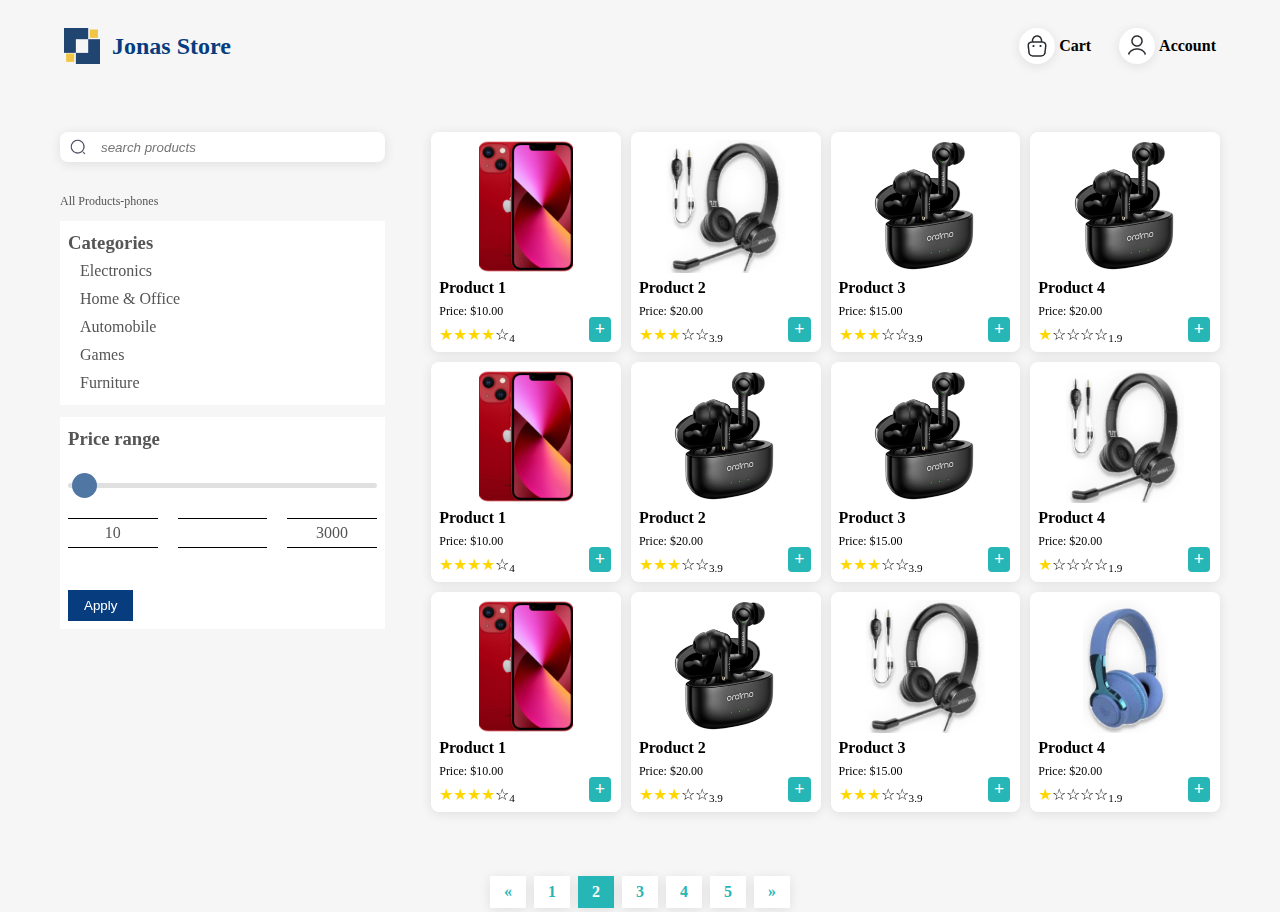
<file: frontend/html/products.html>
<!DOCTYPE html>
<html lang="en">

<head>
    <meta charset="UTF-8">
    <meta name="viewport" content="width=device-width, initial-scale=1.0">
    <title>Products</title>
    <link rel="stylesheet" href="../css/styles.css">
    <link rel="stylesheet" href="../css/home.css">
    <link rel="shortcut icon" href="../assets/logo.png" type="image/x-icon">
    <link rel="preconnect" href="https://fonts.googleapis.com">
    <link rel="preconnect" href="https://fonts.gstatic.com" crossorigin>
    <link
        href="https://fonts.googleapis.com/css2?family=Poppins:ital,wght@0,100;0,200;0,300;0,400;0,500;0,600;0,700;0,800;0,900;1,100;1,200;1,300;1,400;1,500;1,600;1,700;1,800;1,900&display=swap"
        rel="stylesheet">

    <style>
        main {
            margin: 40px 0 0 0;
        }

        .search-products-container {
            position: relative;

        }

        .search-products-container input {
            border: 1px solid #cccccc00;
            border-radius: 8px;
            height: 30px;
            width: 100%;
            /* width: 283px; */
            box-shadow: var(--box-shadow);
            padding: 0 12px 0 40px;
            font-style: italic;
        }

        .search-products-container input:focus {
            border: 1px solid var(--primary-color);
        }


        .search-products-container img {
            position: absolute;
            left: 10px;
            top: 7px;
            cursor: pointer;
            width: 16px;
            height: 16px;

        }

        .products-search-container {
            margin-top: 32px;
            color: var(--secondary-color);
        }

        .products-search-container>p {
            font-size: 12px;
        }


        .products-search-container a {
            text-decoration: none;
            color: var(--secondary-color);
            margin: 0 0 0 12px;
        }

        .price-range-finder,
        .category-container {
            background-color: #fff;
            padding: 8px;
            line-height: 28px;
            margin-top: 12px;
        }

        .price-range-finder {
            display: flex;
            flex-direction: column;
            gap: 30px;
        }

        .price-range-finder .price-display {
            display: flex;
            justify-content: space-between;
            gap: 20px;

        }

        .price-range-finder .price-display p {
            border-bottom: 1px solid #000;
            border-top: 1px solid #000;
            width: 100%;
            text-align: center;
        }

        .price-range-finder button {
            background-color: var(--primary-color);
            color: #fff;
            padding: 8px 16px;
            border: none;
            cursor: pointer;
            margin-top: 12px;
            width: fit-content;
        }


        input[type="range"] {
            -webkit-appearance: none;
            width: 100%;
            height: 5px;
            border-radius: 5px;
            background: #d3d3d3;
            outline: none;
            opacity: 0.7;
            -webkit-transition: .2s;
            transition: opacity .2s;
        }

        input[type="range"]:hover {
            opacity: 1;
        }

        input[type="range"]::-webkit-slider-thumb {
            -webkit-appearance: none;
            appearance: none;
            width: 25px;
            height: 25px;
            border-radius: 50%;
            background-color: var(--primary-color);
            cursor: pointer;
        }

        input[type="range"]::-moz-range-thumb {
            width: 25px;
            height: 25px;
            border-radius: 50%;
            background: var(--primary-color);
            cursor: pointer;
        }

        input[type="input"]::-webkit-slider-runnable-track{
            background-color: #000;
        }
    </style>


</head>

<body>
    <div class="container">
        <!-- ---------------------header---------------- -->
        <header>
            <nav>
                <div class="logo">
                    <a href="./index.html">
                        <img src="../assets/logo.png" alt="logo">
                        <h3>Jonas Store</h3>
                    </a>
                </div>
                <div class="navigation">
                    <div class="nav-items">
                        <a href="./cart.html">
                            <img src="../assets/bag-2.png" alt="cartImg">
                            <p>Cart</p>
                        </a>
                    </div>
                    <div class="nav-items">
                        <a href="./user.html">
                            <img src="../assets/user.png" alt="userIcon">
                            <p>Account</p>
                        </a>
                    </div>
                </div>
            </nav>
        </header>

        <!-- -------------------------main------------------- -->
        <main>
            <!-- -----------------aside------------------------ -->
            <aside class="sidebar">
                <div class="search-products-container">
                    <img src="../assets/search-normal.png" alt="searchIcon" class="search-products-btn"
                        onclick="toggleSize()" />
                    <input type="search" name="search" class="search-product-field" placeholder="search products">


                </div>
                <div class="products-search-container">
                    <p>All Products-phones</p>
                    <div class="category-container">
                        <h3>Categories</h3>
                        <p><a href="">Electronics</a></p>
                        <p><a href="">Home & Office</a></p>
                        <p><a href="">Automobile</a></p>
                        <p><a href="">Games</a></p>
                        <p><a href="">Furniture</a></p>

                    </div>
                    <div class="price-range-finder">
                        <h3>Price range</h3>
                        <input type="range" min="10" max="3000" value="50" name="price-range" id="price-range-input">
                        <div class="price-display">
                            <p>10</p>
                            <p id="price-range-value"></p>
                            <p>3000</p>
                        </div>
                        <button>Apply</button>
                    </div>
                </div>

            </aside>
            <section class="main-content">
                <!-- -----------------popular products------------------ -->
                <div class="products-container" id="popular-products-container" style="display: none;"></div>
                <div class="products-section" style="margin-top: 0;">
                    <div class="products-container" id="featured-products-container">

                    </div>
                </div>

            </section>


        </main>
        <div id="home-pagination-container">
            <div class="pagination">
                <a href="#">&laquo;</a>
                <a href="./index.html">1</a>
                <a href="#" class="active">2</a>
                <a href="#">3</a>
                <a href="#">4</a>
                <a href="#">5</a>
                <a href="#">&raquo;</a>
            </div>
        </div>


        <!-- ----------------------------footer---------------- -->
        <footer>
            <!-- footer here -->
        </footer>

    </div>


    <script src="../js/script.js"></script>
    <script type="module" src="../js/home.js"></script>

    <script>
        const rangeInput = document.getElementById('price-range-input');
        const rangeValue = document.getElementById('price-range-value');

        rangeInput.addEventListener('input', () => {
            rangeValue.textContent = rangeInput.value;
        });

    </script>
</body>

</html>
</file>
<file: frontend/css/styles.css>
:root{
    --primary-color: #073D7E;
    --secondary-color: #555555;
    --text-color: #2B5C97;
    --border-radius: 8px;
    --box-shadow: 0px 2px 12px #00000019
}

/* ---------------font-------------------------------- */
.poppins-thin {
    font-family: "Poppins", sans-serif;
    font-weight: 100;
    font-style: normal;
  }
  
  .poppins-extralight {
    font-family: "Poppins", sans-serif;
    font-weight: 200;
    font-style: normal;
  }
  
  .poppins-light {
    font-family: "Poppins", sans-serif;
    font-weight: 300;
    font-style: normal;
  }
  
  .poppins-regular {
    font-family: "Poppins", sans-serif;
    font-weight: 400;
    font-style: normal;
  }
  
  .poppins-medium {
    font-family: "Poppins", sans-serif;
    font-weight: 500;
    font-style: normal;
  }
  
  .poppins-semibold {
    font-family: "Poppins", sans-serif;
    font-weight: 600;
    font-style: normal;
  }
  
  .poppins-bold {
    font-family: "Poppins", sans-serif;
    font-weight: 700;
    font-style: normal;
  }
  
  .poppins-extrabold {
    font-family: "Poppins", sans-serif;
    font-weight: 800;
    font-style: normal;
  }
  
  .poppins-black {
    font-family: "Poppins", sans-serif;
    font-weight: 900;
    font-style: normal;
  }
  
  .poppins-thin-italic {
    font-family: "Poppins", sans-serif;
    font-weight: 100;
    font-style: italic;
  }
  
  .poppins-extralight-italic {
    font-family: "Poppins", sans-serif;
    font-weight: 200;
    font-style: italic;
  }
  
  .poppins-light-italic {
    font-family: "Poppins", sans-serif;
    font-weight: 300;
    font-style: italic;
  }
  
  .poppins-regular-italic {
    font-family: "Poppins", sans-serif;
    font-weight: 400;
    font-style: italic;
  }
  
  .poppins-medium-italic {
    font-family: "Poppins", sans-serif;
    font-weight: 500;
    font-style: italic;
  }
  
  .poppins-semibold-italic {
    font-family: "Poppins", sans-serif;
    font-weight: 600;
    font-style: italic;
  }
  
  .poppins-bold-italic {
    font-family: "Poppins", sans-serif;
    font-weight: 700;
    font-style: italic;
  }
  
  .poppins-extrabold-italic {
    font-family: "Poppins", sans-serif;
    font-weight: 800;
    font-style: italic;
  }
  
  .poppins-black-italic {
    font-family: "Poppins", sans-serif;
    font-weight: 900;
    font-style: italic;
  }
  
/* ----------------------------------------------- */



*{
    margin: 0;
    padding: 0;
    box-sizing: border-box;
}
body{
    background-color: #F6F6F6;
}


.container{
    margin: 0 60px;
   
}

header{
    height: 92px;
    display: flex;
    align-items: center;
}

header a{
    text-decoration: none;
    color: black;
}
header nav{
    display: flex;
    width: 100%;
    margin: 4px;
    justify-content: space-between;
    align-items: center;
}


header .logo a{
    display: flex;
    align-items: center;
    
}

header .logo a h3{
    color: var(--primary-color);
    font-size: 24px;
    font-weight: 700;
}
header .logo img{
    width: 36px;
    margin: 0 12px 0 0;
}


header nav .navigation{
    display: flex;
    justify-content: space-between;
    align-items: center;
    gap: 28px;
}

header nav .navigation .search{
    position: relative;
    
}

header nav .navigation .search input{
    border: 1px solid #cccccc00;
    border-radius: 50px;
    height: 36px;
    width: 283px;
    box-shadow: var(--box-shadow);
    padding: 0 12px 0 40px;
    font-style: italic;
}
header nav .navigation .search input:focus{
    border: 1px solid var(--primary-color);
}


header nav .navigation .search img{
    position: absolute;
    right: 250px;
    top: 6px;
    cursor: pointer;

    /* width: 16px;
    height: 16px; */
   
}


header nav .nav-items a{
    display: flex;
    align-items: center; 
    gap: 4px;
}

header nav .nav-items img{
    padding: 6px;
    border-radius: 50%;
    box-shadow: var(--box-shadow);
    background-color: #fff;
    /* width: 36px; */
}

header nav .nav-items p{
    font-weight: 590;

}

.primary-btn{
   display: flex;
   align-items: center;
   justify-content: center;
   padding: 12px 24px;
   border: 1px solid #3673BD;
   border-radius: 10px;
   background-color: #3673BD;
   color: white;
   cursor: pointer;
   font-weight: 590;
   font-size: 14px;
   transition: all 0.3s ease-in-out;
   margin-top: 12px;
}

.primary-btn:hover{
    background-color: #073D7E;
    border: 1px solid #073D7E;
}
@media screen and (max-width: 768px){
    .container{
        margin: 0 20px;
       
    }

    header nav .navigation{
        gap: 18px;
    }

    header nav .navigation .search{
        position: relative;
        
    }

    header .logo a h3{
         font-size: 18px;
    }
    header .logo img{
        width: 18px;
    }
    header nav .navigation .search .search-field{
        width: 26px;
        padding: 2px;
        height: 26px;
        display: none;
    }

    header nav .navigation .search img{
        right: 6px;
        top: 6px;
        cursor: pointer;
        z-index: 1;
        width: 16px;
        height: 16px;
        display: none;
        
       
    }
   
    header nav .navigation .search .search-field.show {
        min-width: 200px;
        padding: 10px;
        z-index: 1;
        position: absolute;
        right: 0;
        top: 0;
        margin: auto;
    }
    header nav .navigation .search .search-field::placeholder{
        color: #cccccc00;
    }

    header nav .navigation .search .search-field.show::placeholder{
        color: var(--secondary-color);
    }

    header nav .nav-items p{
        display: none;
    }

    
}
</file>
<file: frontend/css/home.css>
*{
    margin: 0;
    padding: 0;
    box-sizing: border-box;
}


/* --------------myscrollbar--------------------- */
/* Hide the default scrollbar */
body {
    scrollbar-width:thin;
    scrollbar-color: #4E87CC;
}

/* Define scrollbar track styles */
::-webkit-scrollbar {
    width: 4px;
}


::-webkit-scrollbar-thumb {
    background-color: #4E87CC;
    border-radius: 5px;
}

/* -------------------------- */
main{
    display: flex;
    justify-content: space-between;
    gap: 4px;
    position: relative;
}
main .main-content{
    width: 68%;
    position: relative;
}

main .home-banner{
    background-color: #D9E8F9;
    padding: 12px 52px;
    display: flex;
    justify-content: space-between;
    height: 36vh;
    width: 100%;
    border-radius: var(--border-radius);
    align-items: center;
}

.home-banner .banner-text{
    display: flex;
    flex-direction: column;
    font-size: calc(1rem + 0.7vw); 
    font-weight: 900;
}
.home-banner .banner-text .primary-btn{
    width: fit-content;
    height: fit-content;
}

.home-banner .banner-image{
    height: 100%;
}

.home-banner .banner-image img{
    height: 100%;
}



/* ------------Products Section------- */
main .products-section{
    margin: 64px 0;
}


main .products-section .products-container{
    display: grid;
    gap: 10px;
    grid-template-columns: repeat(4, 1fr);
}

main .products-section > p{
    color: var(--secondary-color);
    font-size: 24px;
    margin-bottom: 12px;
}

.products-container .products{
    min-width: 130px;
    height: 220px;
    background-color: #fff;
    display: flex;
    flex-direction: column;
    border-radius: var(--border-radius);
    justify-content: space-between;
    box-shadow: var(--box-shadow);
    padding: 8px;
    position: relative;
}

.products-container .products .product-image{
    overflow: hidden;
    height: 65%;
    text-align: center;
}
.products-container .products img{
    height: 100%;

}

.products-container .products .product-rating{
    display: flex;
    color: gold;
}
.products-container .products .product-rating .empty-icon{
    color: black;
}

.products-container .products .product-price{
   font-size: 12px;
}

.products-container .products .product-rating .rating-value{
    font-size: 0.7rem;
    align-self: flex-end;
    color: black;
}

main .option-container{
    display: flex;
    /* justify-content: space-between; */
    gap: 10px;
    margin: 24px 0 0 0;
}

main .option-container select{
    border: none;
    background-color: #D6D6DA;
    padding: 4px;
    border-radius: var(--border-radius);
}

main .add-to-cart{
    text-decoration: none;
    font-size: 18px;
    border-radius: 4px;
    font-weight: 900;
    background-color: #27B6B6;
    padding: 2px 6px;
    color: #fff;
    position: absolute;
    display: block;
    bottom: 10px;
    right: 10px;
    align-self: center;
    justify-self: center;
}



/* --------------------------------------side bar------------------------------------------- */
main .sidebar{  
    width: 28%; 
    position: sticky;
    top: 4px;
    height: fit-content;
}


.sidebar .side-banner{
    background: linear-gradient(to bottom right, #80B1EC 6%, #4E87CC 100%, #3673BD 100%);
    border-radius: var(--border-radius);
    padding: 12px;
    color: #fff;  
    display: flex;
    justify-content: space-between;
    height: 26vh; 
}
.sidebar .side-banner .side-banner-items{
    display: flex;
    flex-direction: column;
    justify-content: space-between;
}

.sidebar .side-banner .side-banner-items a{
    text-decoration: none;
    color: #fff;
}
.sidebar .side-banner .side-banner-image img{
    height: 100%;
}

/* --------daily deals------------- */
.sidebar .daily-deals{
    margin: 40px 0 0 0;
}


.sidebar .daily-deals .deals-title{
    display: flex;
    justify-content: space-between;
}


.sidebar .daily-deals .deals-title h3{
    color: var(--text-color);
    margin: 0 0 24px 0;
}
.sidebar .daily-deals .deals-title a{
    text-decoration: none;
    color: #000;
}

.daily-deals .deals-items-container{
    display: flex;
    flex-direction: column;

}
.daily-deals .deals-items-container .deals-items{
    display: flex;
    justify-content: space-between;
    background-color: #fff;
    margin: 1px 0;
    padding: 8px;
}

.daily-deals .deals-items-container .deals-items img{
    height: 45px;
}
.daily-deals .deals-items-container .deals-text p{
    color: var(--secondary-color);
    font-size: 12px;
    font-weight: 900;
}
.daily-deals .deals-items-container .deals-price{
    color: var(--text-color);
    font-size: 12px;
    font-weight: 900;
}



/* ----------------------pagination----------------------- */
#home-pagination-container{  
    text-align: center;
}
#home-pagination-container .pagination {
    display: inline-block;
  }
  
  #home-pagination-container .pagination a {
    color: #27B6B6;
    float: left;
    font-weight: 700;
    padding: 6px 13px;
    text-decoration: none;
    transition: background-color .3s;
    border: 1px solid #ffffff00;
    margin: 0 4px;
    background-color: #fff;
    box-shadow: 0px 2px 12px #00000019;
  }
  
  #home-pagination-container .pagination a.active {
    background-color: #27B6B6;
    color: white;
    border: 1px solid #27b6b67a;
  }
  #home-pagination-container .pagination a:hover:not(.active) {background-color: #ddd;}

@media screen and (max-width:768px) {
    main .main-content{
        width: 100%;
        
    }
    main .home-banner{
        /* height: 20vh; */
        background-image: url('../assets/banner-image.png');
        background-repeat: no-repeat;
        background-blend-mode: multiply;
        padding: 18px ;

    }
    main .main-content .banner-image{
        display: none;
    }
    main .sidebar{  
        display: none;
        
    }

    /* ----------products--------- */
    main .products-section .products-container{
        grid-template-columns: repeat(2, 1fr);
    }
    .home-banner .banner-text{
        width: 100%;
        flex-direction: row;
        justify-content: space-around;
        align-items: center;
        gap: 10px;
        font-size: 14px;
    }
    
}

/* ------------------------------------------------ */
/* --------------------------------------------------- */
main #popular-products-section{
    position: relative;
    width: 100%;
    transition: transform 3.5s ease-in-out;
    /* overflow: hidden; */
}

main  #popular-products-container{
    transition: transform 3.5s ease-in-out;
}

main  #popular-products-container .products {
    min-width: 23%; /* Show four products on desktop */
    box-sizing: border-box;
    display: none;/* Initially hide all products */

}

main  #popular-products-container .products.active {
    display: flex; /* Show only active products */
}

main  #popular-products-section button {
    position: absolute;
    top: 50%;
    transform: translateY(-50%);
    background-color: #CECDDE;
    color: rgb(0, 0, 0);
    border: none;
    cursor: pointer;
    padding: 10px 15px;
    border-radius: 50%;
    z-index: 999;
}

main  #popular-products-section button:disabled {
    background-color: rgba(0, 0, 0, 0.2);
    cursor: not-allowed;
}

main  #popular-products-section .prev-btn {
    left: -20px;
}

main #popular-products-section .next-btn {
    right: -20px;
}

/* ----------------------------------------------------- */
/* ------------------------------------------------ */
</file>
